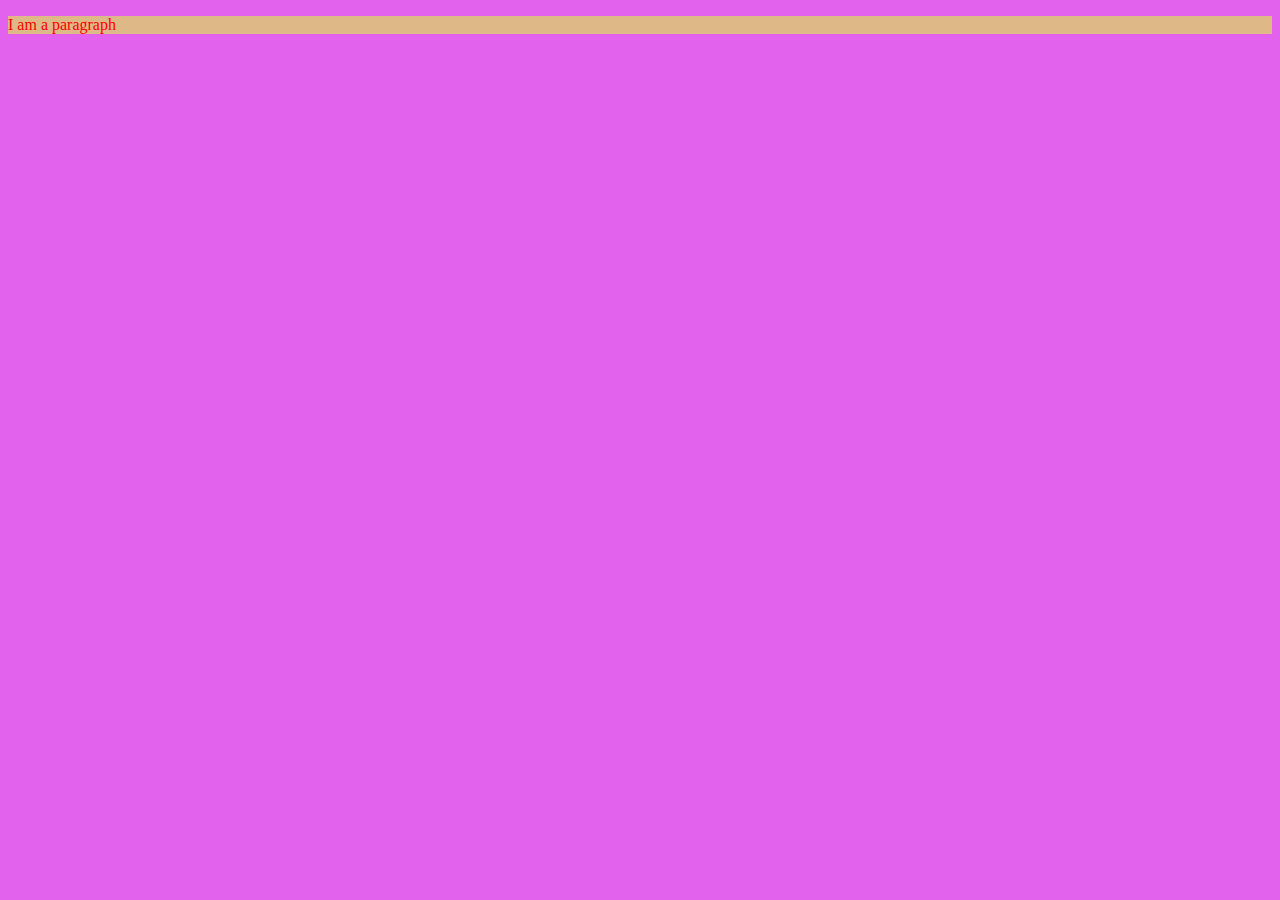
<file: DOM/index.html>
<!DOCTYPE html>
<html lang="en">
  <head>
    <meta charset="UTF-8" />
    <meta name="viewport" content="width=device-width, initial-scale=1.0" />
    <title>DOM</title>
    <link rel="stylesheet" href="style.css" />
  </head>
  <body>
    <p class="content">I am a paragraph</p>
    <script src="script.js"></script>
  </body>
</html>
</file>
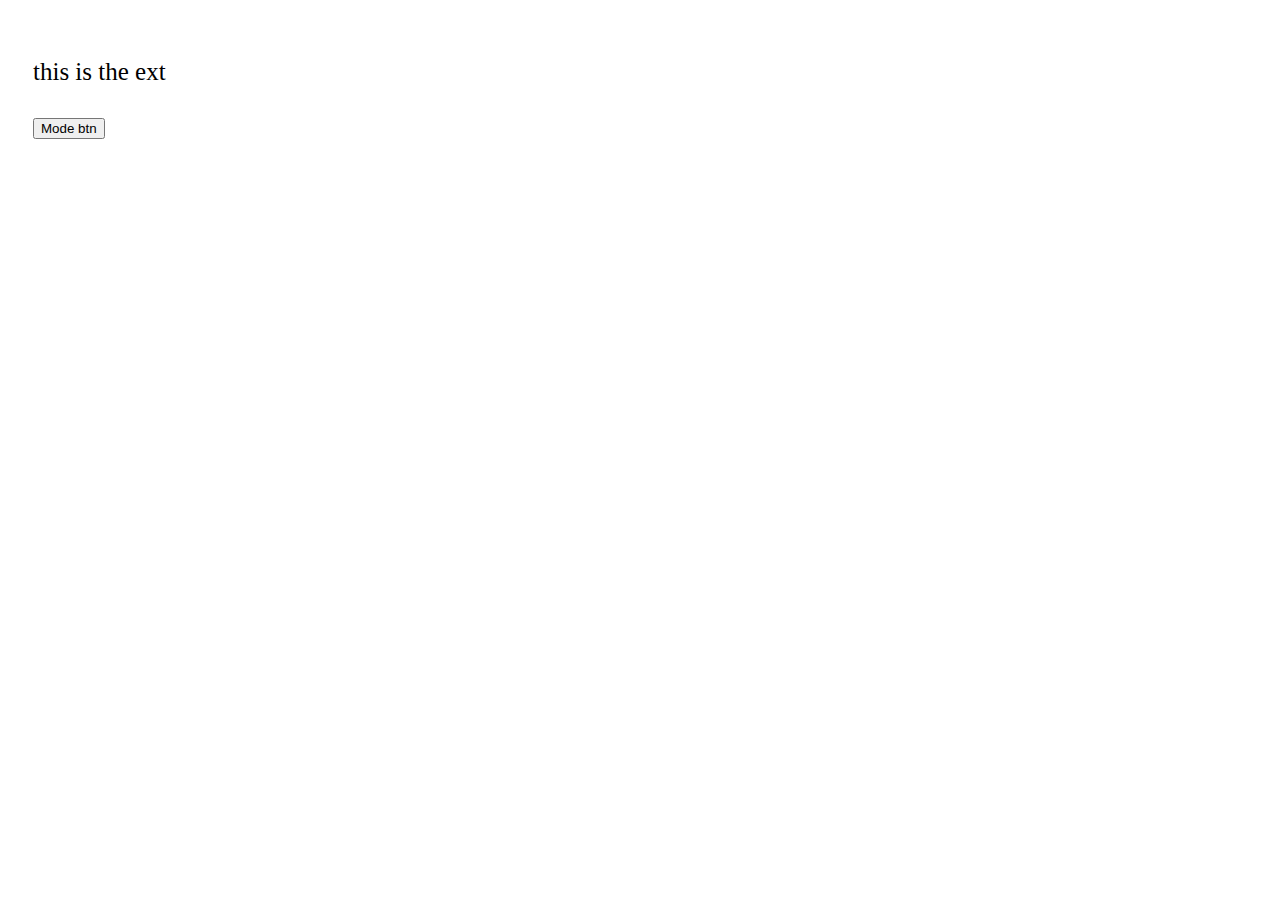
<file: Events/index.html>
<!DOCTYPE html>
<html lang="en">
<head>
    <meta charset="UTF-8">
    <meta name="viewport" content="width=device-width, initial-scale=1.0">
    <title>Document</title>
    <link rel="stylesheet" href="style.css">
</head>
<body class="body">
    <p>this is the ext</p>
    <button  id="modebtn">Mode btn</button>

    <script src="script.js"></script>
</body>
</html>
</file>
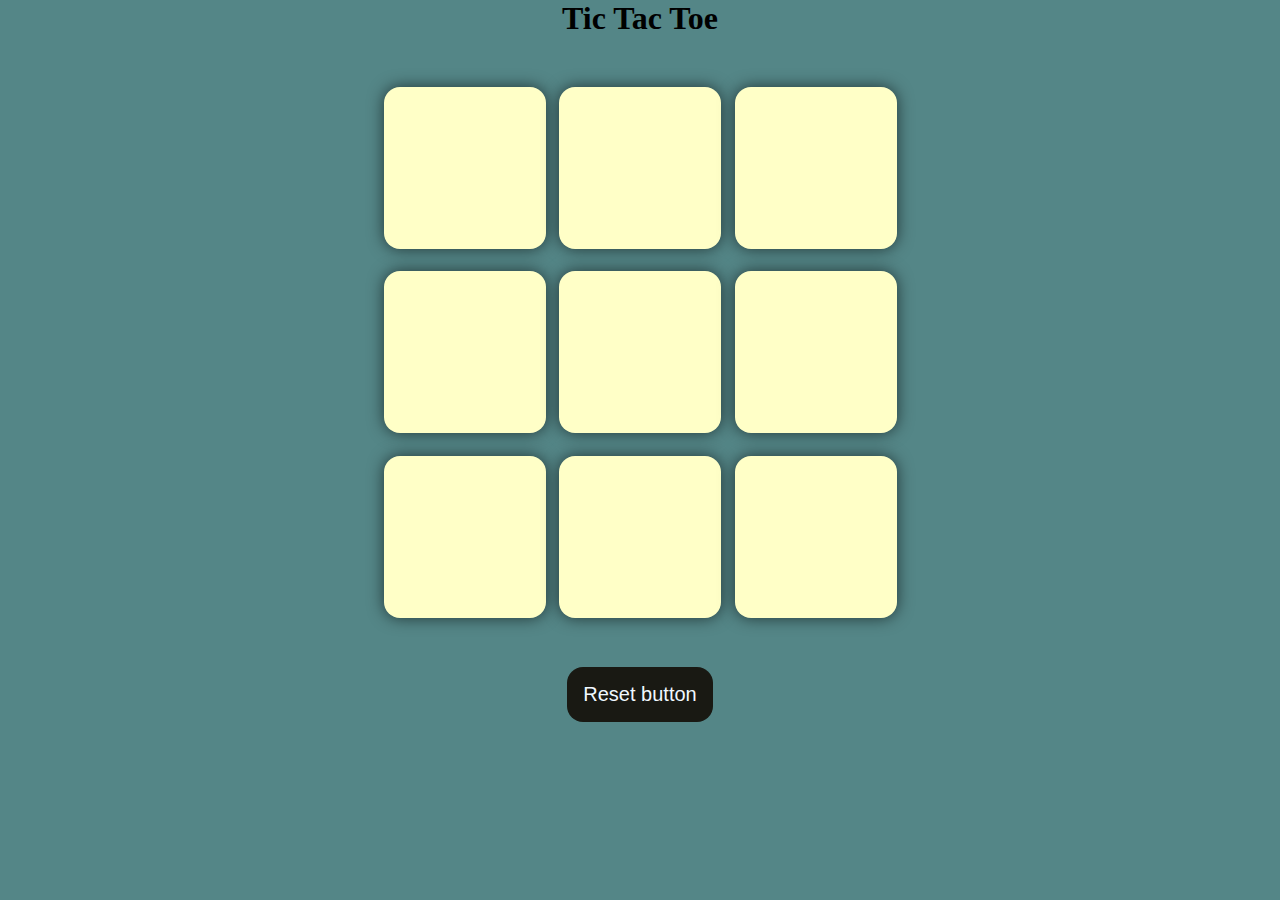
<file: Tic Toc Toe/index.html>
<!DOCTYPE html>
<html lang="en">
  <head>
    <meta charset="UTF-8" />
    <meta name="viewport" content="width=device-width, initial-scale=1.0" />
    <title>Tic Tac Toe</title>
    <link rel="stylesheet" href="style.css" />
  </head>
  <body>
    <div class="msg-container hide">
      <p id="msg">Winner</p>
      <button id="new-btn" class="btn">New game</button>

    </div>
    <main>
      <h1>Tic Tac Toe</h1>
      <div class="container"> 
        <div class="game">
          <button class="box"></button>
          <button class="box"></button>
          <button class="box"></button>
          <button class="box"></button>
          <button class="box"></button>
          <button class="box"></button>
          <button class="box"></button>
          <button class="box"></button>
          <button class="box"></button>
        </div>
      </div>
      <button id="reset-btn" class="btn">Reset button</button>
    </main>
    <script src="script.js"></script>
  </body>
</html>
</file>
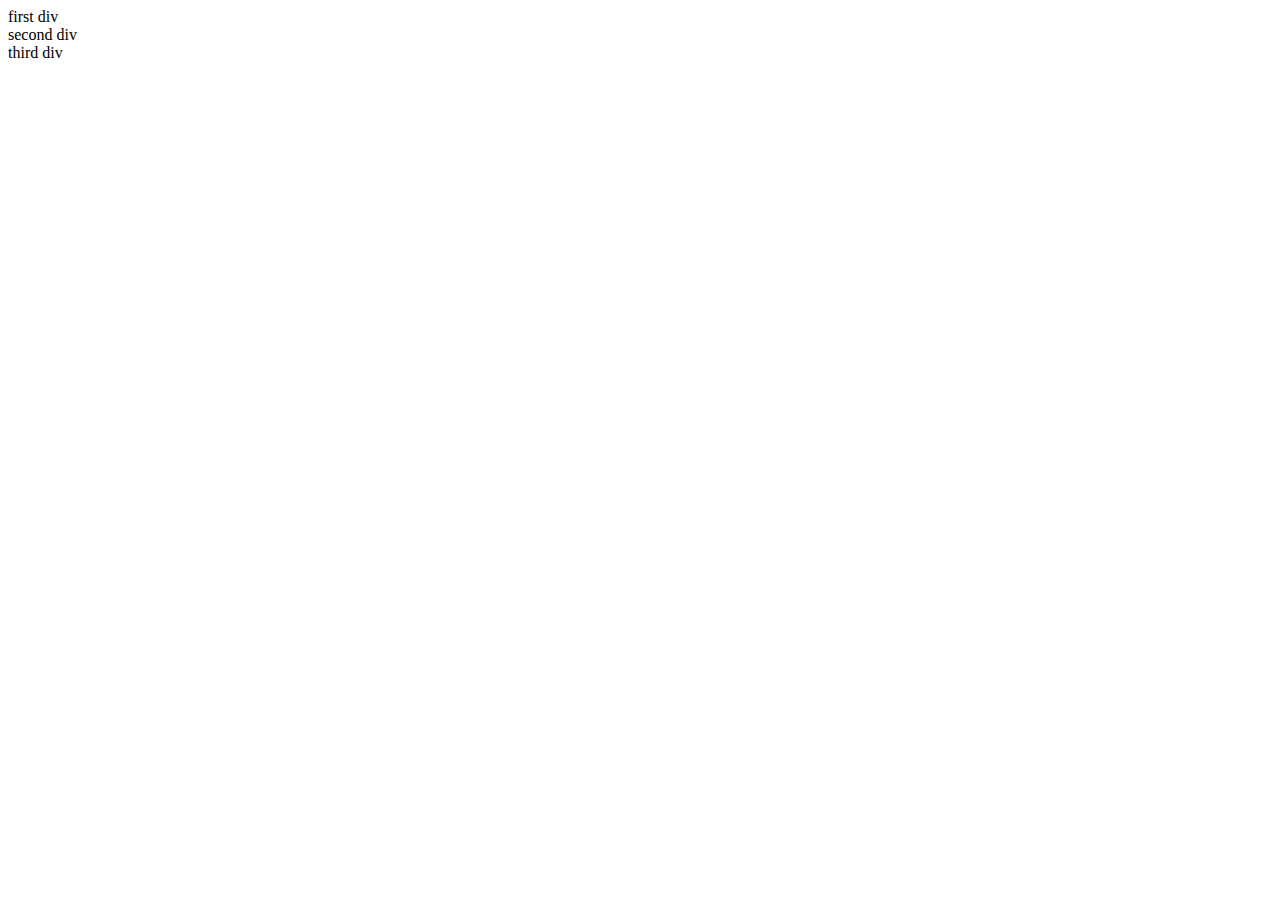
<file: DOM/new.html>
<!DOCTYPE html>
<html lang="en">
<head>
    <meta charset="UTF-8">
    <meta name="viewport" content="width=device-width, initial-scale=1.0">
    <title>change with child</title>
</head>
<body>
    <div class="box">first div</div>
    <div class="box">second div</div>
    <div class="box">third div</div>
    <script src="script.js"></script>
</body>
</html>
</file>
<file: DOM/style.css>
body{
    background-color: rgb(226, 98, 238);
}
button{
    background-color: blue;
    color: wheat;
}
.heading-class{
    background-color: blueviolet;
    color: aliceblue;
}
#box{
    height: 100px;
    resize: both;
    overflow: auto;
    width: 100px;   
    background-color: bisque;
    border: 2px solid black;
}
.content{
    color: red;
}
.newClass{
    background-color: burlywood;
}
</file>
<file: Events/style.css>
/* div{
    height: 100px;

    overflow: auto;
    width: 100px;   
    background-color: bisque;
    border: 2px solid black;
} */
.body {
    padding: 25px;
    background-color: white;
    color: black;
    font-size: 25px;
}

.darkmode {
    background-color: black;
    color: white;
}
</file>
<file: Tic Toc Toe/style.css>
*{
    margin: 0;
    padding: 0;
}
body{
    background-color:#548687;
    text-align: center;
}
.container{
    height: 70vh;
    display: flex;
    justify-content: center;
    align-items: center;
}
.game{
    height: 60vmin;
    width: 60vmin;
    display: flex;
    flex-wrap: wrap;
    justify-content: center;
    align-items: center;
    gap: 1.5vmin;
}
.box{
    height: 18vmin;
    width:  18vmin;
    border-radius:  1rem;
    border:none;
    box-shadow: 0 0 1rem rgba(0, 0, 0,0.6);
    font-size: 8vmin;
    background-color: #ffffc7;
    color: #b0413e;
}
.btn{
    padding: 1rem;
    font-size: 1.25rem;
    background-color: #191913;
    color: aliceblue;
    border-radius: 1rem;
    border: none;
}
#msg{
    color: #ffffc7;
    font-size: 5vmin;
}
.msg-container{
height: 15vmin;
}
.hide{
    display: none;
}
</file>
